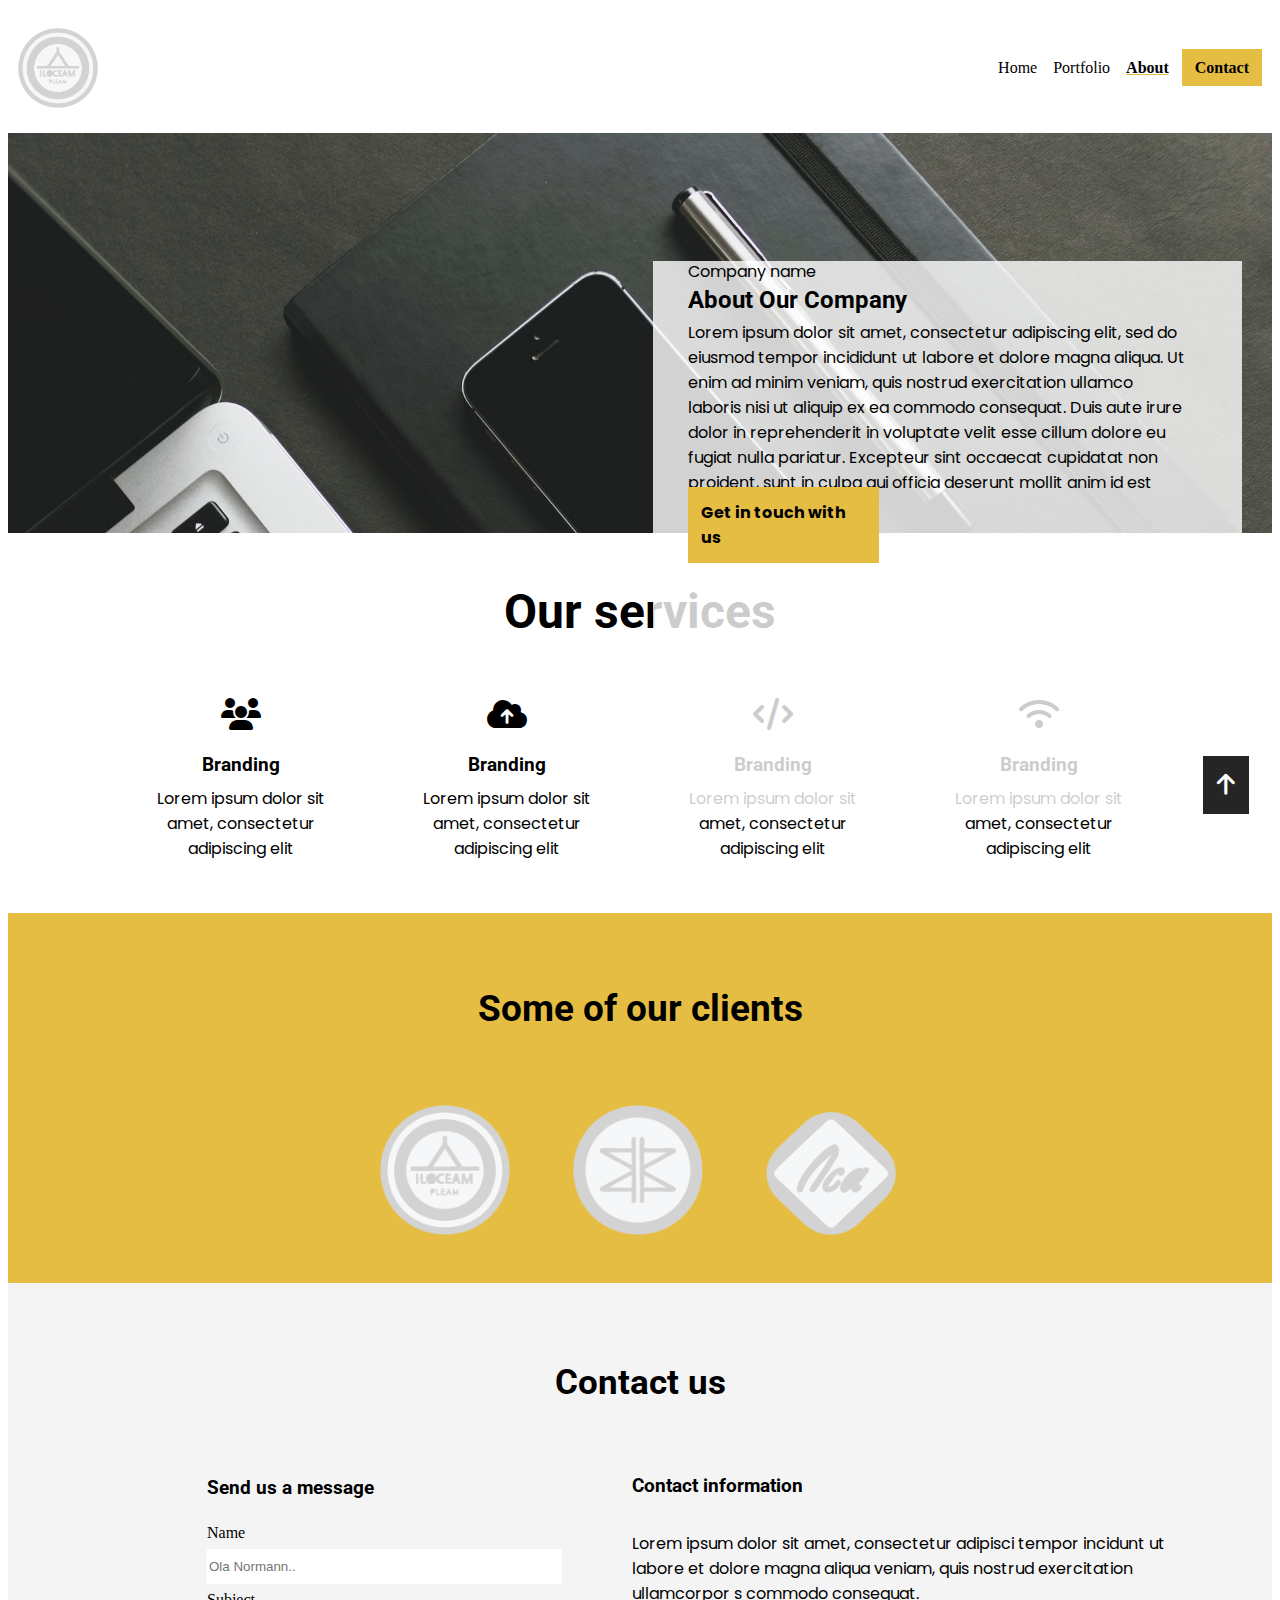
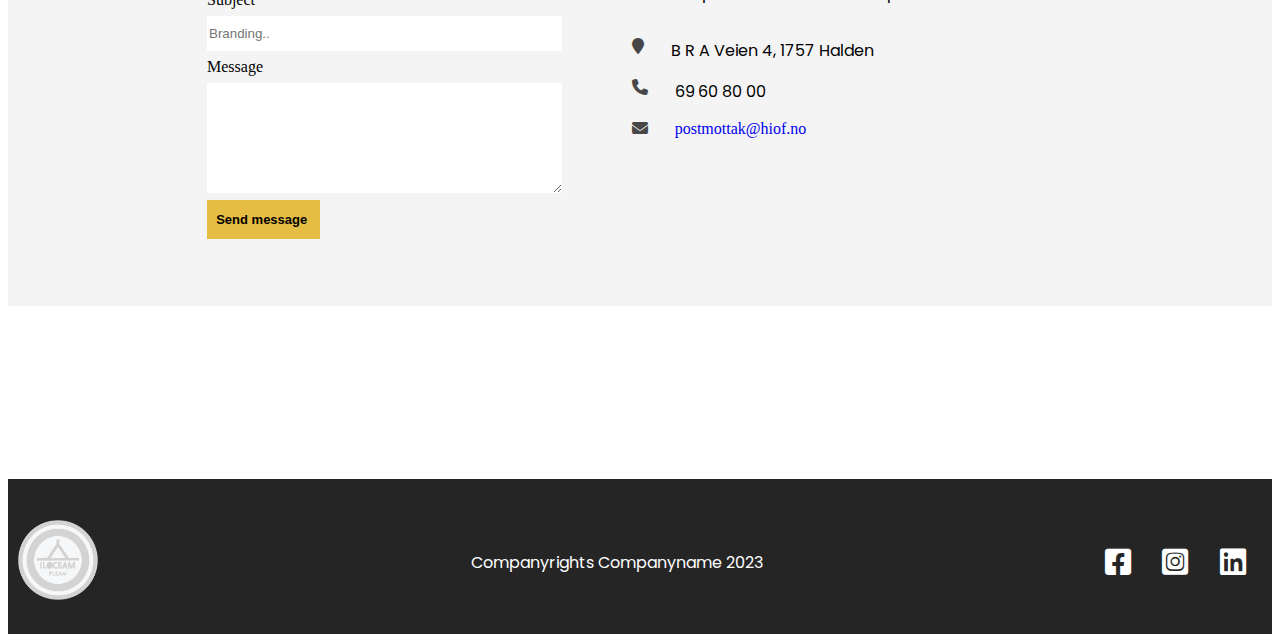
<file: about.html>
<!DOCTYPE html>
<html lang="en">
    <head>
        <meta charset="UTF-8">
        <meta name="viewport" content="width=device-width, initial-scale=1.0">

        <meta name="description" content="We at Companyname provide a multitude of services, designed
        to fit your needs. Find us at B R A Veien 4, 1757 Halden or call us on; 69 60 80 00">
        <meta name="author" content="Lorem Ipsum">

          <!-- Opengraph metadata -->
          <meta property="og:type" content="website">
          <meta property="og:title" content="Companyname - About us">
          <meta property="og:description" content="We at Companyname provide a multitude of services, designed
          to fit your needs. Find us at B R A Veien 4, 1757 Halden or call us on; 69 60 80 00">
          <meta property="og:image" content="ressurser/rupixen-com-Ai6sfNRvlvc-unsplash-small">
          <meta property="og:url" content="https://companyname.com/about.html">

        <link rel="stylesheet" href="https://necolas.github.io/normalize.css/8.0.1/normalize.css" type="text/css">
        <link href="css/font/fontawesome-free-6.4.2-web/css/fontawesome.css" rel="stylesheet">
        <link href="css/font/fontawesome-free-6.4.2-web/css/brands.css" rel="stylesheet">
        <link href="css/font/fontawesome-free-6.4.2-web/css/solid.css" rel="stylesheet">
        <link rel="stylesheet" href="css/style.css" type="text/css">
        <link rel="preconnect" href="https://fonts.googleapis.com">
        <link rel="preconnect" href="https://fonts.gstatic.com" crossorigin>
        <link href="https://fonts.googleapis.com/css2?family=Hedvig+Letters+Sans&family=Poppins:wght@400;700;800;900&family=Roboto:wght@300;400;500;700;900&display=swap" rel="stylesheet"> <!--https://www.freecodecamp.org/news/how-to-use-google-fonts-in-your-next-web-design-project-e1ad48f1adfa/ -->
        <title>Companyname - About us</title>
    </head>
    <body>
        <div id="grid-container">
            <header>
                <a href="index.html">
                    <img class="logo-img" src="ressurser/logo1.png" alt="circular company logo with the text ilocream peam" aria-label="click for homepage" title="Click for homepage"> <!-- Logo er pynt, men har også funksjonalitet-->
                </a>
                <nav>
                    <ul class="navbar">
                        <li><a href="index.html">Home</a></li>
                        <li><a href="products.html">Portfolio</a></li>
                        <li><a href="about.html" class="active">About</a></li>
                        <li class="navbar-contact"><a href="#contact-us" role="button" aria-label="Go to contact form">Contact</a></li>
                    </ul>
                </nav>
            </header>
            <main>
                <section class="about-company">  
                    <div class="header-container">           
                        <p class="company-name">Company name</p>
                        <h1 class="absolute-header-h-about">About Our Company</h1>
                        <p class="absolute-header-p-about">Lorem ipsum dolor sit amet, consectetur adipiscing elit, sed 
                            do eiusmod tempor incididunt ut labore et dolore magna aliqua. Ut enim ad minim veniam, 
                            quis nostrud exercitation ullamco laboris nisi ut aliquip ex ea commodo consequat. 
                            Duis aute irure dolor in reprehenderit in voluptate velit esse cillum dolore eu fugiat 
                            nulla pariatur. Excepteur sint occaecat cupidatat non proident, sunt in culpa qui officia 
                            deserunt mollit anim id est laborum</p>
                        <a role="button" href="#contact-us"><p class="absolute-header-btn-about" aria-label="Go to contact form">Get in touch with us</p></a>
                    </div> 
                    <!-- Header image er pynt -->
                    <img class="header-image-about" src="ressurser/rupixen-com-Ai6sfNRvlvc-unsplash.jpg" alt="A mackbook lying on a black table, a black book lies next to it with an iphone and a silver pen on top."> <!-- https://unsplash.com/photos/iphone-5s-near-laptop-Ai6sfNRvlvc?fbclid=IwAR2buIYOzD5We5m3H13o8yjcmN3RVzOiE6exI9YXEawB9WnfN8IDI6wLjUk -->
                </section>
                <section class="services">
                    <h2>Our services</h2>
                    <article class="our-services">
                        <figure> 
                            <i class="fa-solid fa-users fa-2xl" style="color: #000000;"></i>
                            <figcaption>
                                <h3>Branding</h3>
                                <p>Lorem ipsum dolor sit amet, consectetur adipiscing elit</p>
                            </figcaption>
                        </figure>
                        <figure>
                            <i class="fa-solid fa-cloud-arrow-up fa-2xl" style="color: #000000;"></i> <!--ikoner fra fontawesome er pynt-->
                            <figcaption>
                                <h3>Branding</h3>
                                <p>Lorem ipsum dolor sit amet, consectetur adipiscing elit</p>
                            </figcaption>
                        </figure>
                        <figure>
                            <i class="fa-solid fa-code fa-2xl" style="color: #000000;"></i>
                            <figcaption>
                                <h3>Branding</h3>
                                <p>Lorem ipsum dolor sit amet, consectetur adipiscing elit</p>
                            </figcaption>
                        </figure>
                        <figure>
                            <i class="fa-solid fa-wifi fa-2xl" style="color: #000000;"></i>
                            <figcaption>
                               <h3>Branding</h3>
                               <p>Lorem ipsum dolor sit amet, consectetur adipiscing elit</p>
                            </figcaption>
                        </figure>
                    </article>
                </section>
                <section class="clients">
                    <h3>Some of our clients</h3>
                    <img src="ressurser/logo1.png" alt="circular client logo with the text ilocream peam"> <!-- Jeg vil si at disse tre logoene er innhold da det viser bruker hvilke klienter som bruker denne tjenesten-->
                    <img src="ressurser/logo2.png" alt="circular client logo with two perpendicular lines in the middle and some other lines swirling around those">
                    <img src="ressurser/logo3.png" alt="square client logo with the text acr">
                </section>
                <section class="contact-us" id="contact-us">
                    <h2>Contact us</h2>
                    <article>
                        <form action="#" method="post" class="contact-us-form"> <!-- Hentet inspirasjon fra denne: https://www.w3schools.com/howto/howto_css_signup_form.asp -->
                            <h3>Send us a message</h3>
                            <label for="name">Name</label>
                            <input type="text" id="name" name="name" placeholder="Ola Normann.." required>
                            <label for="subject">Subject</label>
                            <input type="text" id="subject" name="subject" placeholder="Branding.." required>
                            <label for="message">Message</label>
                            <textarea id="message" name="message" rows="6" maxlength="3000" required></textarea> 
                            <button type="submit" class="sign-up-btn" aria-label="Send your message">Send message</button>
                        </form>
                    </article>
                    <article class="contact-information">
                        <h3>Contact information</h3>
                        <p>Lorem ipsum dolor sit amet, consectetur adipisci tempor incidunt ut labore 
                            et dolore magna aliqua veniam, quis nostrud exercitation ullamcorpor s 
                            commodo consequat.</p>
                            <p class="icon-flex-margin"><i class="fa-solid fa-location-pin" style="color: #474747;"></i>B R A Veien 4, 1757 Halden</p>
                            <p class="icon-flex"><i class="fa-solid fa-phone" style="color: #474747;"></i>69 60 80 00</p>
                            <a class="icon-flex" href="#"><i class="fa-solid fa-envelope" style="color: #474747;"></i>postmottak@hiof.no</a>
                    </article>
                </section>
                <iframe class="google-maps" src="https://www.google.com/maps/embed?pb=!1m16!1m12!1m3!1d42946.09212594236!2d11.311037443723073!3d59.12913658579467!2m3!1f0!2f0!3f0!3m2!1i1024!2i768!4f13.1!2m1!1zaMO4Z3Nrb2xlbiBpIMO4c3Rmb2xk!5e0!3m2!1sno!2sno!4v1700947936165!5m2!1sno!2sno" allowfullscreen="" loading="lazy" referrerpolicy="no-referrer-when-downgrade"></iframe> <!-- https://www.google.no/maps/search/h%C3%B8gskolen+i+%C3%B8stfold/@59.1291366,11.3110374,12.61z?entry=ttu -->
            </main>
            <footer class="footer-flex">
                <a href="index.html">
                    <img src="ressurser/logo1.png" alt="circular company logo with the text ilocream peam" aria-label="click for homepage" title="Click for homepage">
                </a>
                <p class="p-footer">Companyrights Companyname 2023</p>
                <nav class="icon-container">
                    <a href="https://www.facebook.com/" target="_blank">
                        <i class="fa-brands fa-square-facebook fa-2xl" style="color: #ffffff;" aria-label="follow us on Facebook!"></i> <!--Pynt, men fører til sosial media til companyname-->
                    </a>
                    <a href="https://www.instagram.com/" target="_blank">
                        <i class="fa-brands fa-square-instagram fa-2xl" style="color: #ffffff;" aria-label="follow us on Instagram"></i>
                    </a>
                    <a href="https://www.linkedin.com/" target="_blank">
                        <i class="fa-brands fa-linkedin fa-2xl" style="color: #ffffff;" aria-label="follow us on Linkedin"></i>  
                    </a>
                </nav>
                <nav class="to-top">
                    <a href="#" role="button">
                        <i class="fa-solid fa-arrow-up fa-xl" style="color: #ffffff;" title="Go to top" aria-label="Click to go to top of page"></i>
                    </a>
                </nav>
            </footer>
        </div>
    </body>
</html>
</file>
<file: css/style.css>
/* General */

#grid-container {
    display: grid;
    grid-template-areas: "header" "main" "footer";
    grid-template-columns: 1fr;
}

a {
    text-decoration: none;
}

body {
    max-width: 1600px;
    font-family: 'Times New Roman', Times, serif;
}

h1, h2, h3 {
    font-family: 'Roboto', sans-serif;
}

p {
    font-family: 'Poppins', sans-serif;
}

/* Header */ 

header {
    grid-area: header;
    overflow: hidden;
}

header {
    display: flex;
    align-items: center;
    flex-direction: column;
}

.navbar {
    padding: 0;
    display: flex;
    flex-direction: column;
    justify-items: center;
    gap: 10px;
    text-align: center;
}

.logo-img {
    width: 80px;
    height: auto;
    margin-top: 30%;
}

.navbar li {
    list-style-type: none;
}

.navbar li a {
    color: black;
    padding-right: 3px;
    padding-left: 3px;
}

.navbar li a.active {
    font-weight: 900; 
    text-decoration: underline #e6bd43;
  }

.navbar-contact {
    font-weight: 900;
    background-color: #e6bd43;
    margin-top: 10%;
    margin-bottom: 5%;
}

.navbar-contact a {
    border: 10px solid #e6bd43;
    padding-top: 0;
}

.header-video {
    display: none;
}

.header-image {
    opacity: 0.6; /* Brukte denne for å lære om opacity: https://www.w3schools.com/css/css_image_transparency.asp     */
    text-align: center;
    width: 170%;
}

.header-image-products {
    opacity: 0.6;
    text-align: center;
    width: 160%;
}

.absolute-header-h {
    position: absolute;
    top: 32%;
    font-size: 2.8rem;
    text-align: center;
}

.absolute-header-p {
    position: absolute;
    text-align: center;
    top: 48%;
    font-size: 17px;
    width: 73%;
    left: 12%;
}

.absolute-header-btn {
    position: absolute;
    font-weight: 700;
    background-color: #e6bd43;
    border: 10px solid #e6bd43;
    color: black;
    top: 70%;
    left: 14%;
    width: 63%;
    font-size: 1rem;
}

.header-container {
    position: absolute;
    top: 32%;
    left: 26%;
    height: 149px;
    width: 230px;
}

.about-company::before { /* Brukte denne for å lære meg om ::before: https://www.w3schools.com/cssref/sel_before.php */
    content: "";
    position: absolute;
    top: 37%;
    right: 13%;
    bottom: 3%;
    left: 13%;
    background-color: rgba(255, 255, 255, 0.8);
    z-index: 0;
}

.about-company {
    overflow: hidden;
}

.company-name {
    position: absolute;
    top: 42%;
    left: 7%;
}

.header-image-about {
    width: 290%;
    height: 570px;
}

.absolute-header-h-about {
    position: absolute;
    top: 15%;
    font-size: 1.0rem;
    left: -30%;
    margin: 37%;
}

.absolute-header-p-about {
    position: absolute;
    top: 96%;
    font-size: 12px;
    width: 68%;
    left: 7%;
}

.absolute-header-btn-about {
    position: absolute;
    font-weight: 700;
    background-color: #e6bd43;
    border: 3px solid #e6bd43;
    color: black;
    top: 288%;
    left: 6%;
    width: 58%;
    font-size: 0.9rem;
    padding: 3%;
}

.overflow-hidden {
    overflow: hidden;
}

.portfolio-h1 {
    position: absolute;
    top: 52%;
    font-size: 2.5rem;
    left: 30%;
}

/* Main */

main {
    grid-area: main;
}

.yellow_underline {
    border-bottom: solid 3px #e6bd43;
    margin-left: 40px;
    margin-right: 40px;
    padding-bottom: 10px;
}

.branding {
    display: flex;
    flex-wrap: wrap;
    flex-direction: column;
}

.design {
    display: flex;
    flex-wrap: wrap;
    flex-direction: column;
}

.development {
    display: flex;
    flex-wrap: wrap;
    flex-direction: column;
}

.branding article {
    max-width: 350px;
    min-width: 200px;
    flex: 1; 
    margin-top: 20px;
    margin-left: 40px;
}

.design article {
    max-width: 350px;
    min-width: 200px;
    flex: 1; 
    margin-top: 20px;
    margin-left: 40px;
}

.development article {
    max-width: 350px;
    min-width: 200px;
    flex: 1; 
    margin-top: 20px;
    margin-left: 40px;
}

.branding article img {
    width: 295px;
}

.design article img {
    width: 295px;
}

.development article img {
    width: 295px;
}

.portfolio-nav {
    display: grid;
    grid-template-columns: repeat(2, 0fr);
    margin-left: 40px;
    margin-top: 40px;
    grid-gap: 15px;
}

.portfolio-nav a {
    color: black;
    text-decoration-line: none;
    border: solid black 2px;
    padding: 5px;
    display: flex;
    justify-content: center;
}

.engaging-subheading {
    display: flex;
    margin: 40px 50px 0;
    flex-direction: column;
    height: 350px;
    text-align: center;
}

.engaging-subheading p {
    font-size: 16px;
    margin-top: -2px;
}

.about-our-company {
    background-color: #e6bd43;
    display: flex;
    flex-direction: column;
    height: 1200px;
}

.about-our-company img {
    width: 275px;
    height: 275px;
    margin: 50px 0px 0px 50px;
}

.our-company-h {
    margin-top: 60px;
    padding-right: 120px;
    padding-left: 100px;
}

.our-company-p {
    margin: 0px 100px 0px 100px;
    font-size: 20px;
}

.our-company-btn {
    font-weight: 700;
    background-color: #e6bd43;
    border: 3px solid black;
    color: black;
    width: 44%;
    font-size: 1.1rem;
    margin: 15px 30px 0px 47px;
    padding: 10px 30px 10px 10px;
}

.a-padding {
    padding-right: 50px;
    padding-left: 50px;
    text-decoration: none;
}

.our-services {
    display: flex;
    flex-direction: column;
    text-align: center;
    margin-left: 60px;
    margin-right: 60px;
    margin-bottom: 50px;
}

.our-services i {
    margin-top: 50px;
}

.our-services p {
    margin-top: -5px;
}

.our-services h3 {
    margin-top: 30px;
}

.services h2 {
    margin-top: 50px;
    display: flex;
    justify-content: center;
}

.clients {
    background-color: #e6bd43;
    text-align: center;
    padding-top: 35px;
    height: 15%;
    width: auto;
}

.clients img {
    width: 130px;
    margin-right: 30px;
    margin-left: 25px;
    padding-bottom: 50px;
    margin-top: 10%;
}

.sign-up {
    background-color: #f4f4f4;
    display: flex;
    flex-direction: column;
    text-align: center;
    padding-top: 20px;
    height: 150px;
}

.sign-up-form {
    display: flex;
    align-items: center;
    margin-left: 23px;
    gap: 4px;
}

.sign-up-btn {
    font-weight: 700;
    background-color: #e6bd43;
    padding: 12px 15px 12px 15px;
    border-style: none;
    margin-right: 20px;
    color: black;
    font-size: 13px;
}

.sign-up-btn-index {
    font-weight: 700;
    background-color: #e6bd43;
    padding: 12px 15px 12px 15px;
    border-style: none;
    margin-right: 20px;
    color: black;
    font-size: 13px;
}

#email {
    padding-top: 13px;
    padding-bottom: 10px;
    padding-left: 14px;
    border-style: none;
    margin-left: -2px;
    width: 57%;
} 

.contact-us {
    background-color: #f4f4f4;
    margin-bottom: 0px;
    padding-bottom: 1px;
    padding-top: 30px;
    height: 24%;
}

.contact-us h2 {
    text-align: center;
}

.contact-us-form {
    display: flex;
    flex-direction: column;
    margin-left: 30px;
    margin-right: 30px;
    gap: 5px;
    margin-bottom: 50px;
    margin-top: 30px;
}

#name, #subject, #message {
    border-style: none;
}

.contact-information {
    display: flex;
    flex-direction: column;
    margin-left: 30px;
    margin-right: 30px;
}

.icon-flex {
    display: flex; 
    gap: 5%;
}

.icon-flex-margin {
    display: flex;
    gap: 5%;
    margin-bottom: 0px;
}

.google-maps {
    width: 375px;
    height: 250px;
    border: 0;
}

/* Footer */ 

footer {
    grid-area: footer;
}

.footer-flex {
    background-color: #252525;
    display: flex;
    align-items: center;
    flex-direction: column;
}

.footer-flex-margin {
    background-color: #252525;
    display: flex;
    flex: auto;
    align-items: center;
    flex-direction: column;
    margin-top: 0
}

footer p {
    color: #fff;
    font-size: 100%;
}

footer img {
    width: 80px;
    height: auto;
    margin-top: 50%;
}

.icon-container {
    gap: 40%;
    display: flex;
    justify-content: center;
    margin-top: 4%;
    margin-bottom: 16%;
}

.fa-brands {
    color: #fff;
    font-size: 30px;
}

.to-top {
    position: fixed;
    background-color: #252525;
    z-index: 100;
    top: 90%;
    padding-bottom: 20px;
    padding-top: 20px;
    padding-right: 14px;
    padding-left: 14px;
    left: 82%;
}

/* Desktop */

@media only screen and (min-width: 600px) {
    
    /* General */

    #grid-container {
        display: grid;
        grid-template-areas: "header header header" "main main main" "footer footer footer";
        grid-template-columns: 1fr 1fr 1fr;
    }

    /* Header */

    header {
        display: flex;
        align-items: center;
        justify-content: space-between;
        flex-direction: row;   
        margin-left: 10px;
        margin-top: 20px;
        margin-right: 10px;
    }
    
    .navbar {
        display: flex;
        flex-direction: row;
        margin: 0; 
        padding: 0; 
    }

    .navbar li {
        margin: 0;
        padding: 0;
    }

    .navbar-contact {
        margin: 0;
        padding: 0;
    }

    .logo-img {
        width: 80px;
        height: auto;
        margin: 0;
        padding: 0;
        display: flex;
    }
    
    .header-image {
        display: none;
    }

    .header-video {
        height: 720px;
        width: auto;
        display: flex;
        top: 22%;
        position: absolute;
        left: 0%;
        z-index: -1;
        opacity: 0.4;
    }

    .absolute-header-h {
        left: 35%; 
    }

    .absolute-header-p {
        left: 13%;
    }

    .absolute-header-btn {
        top: 60%;
        left: 39%;
        width: 20%
    }

    .header-image-products {
        width: 100%;
        height: 700px;
        margin-top: 20px;
    }

    .overflow-hidden {
        overflow: hidden;
        max-height: 300px;
      }

    .portfolio-h1 {
        position: absolute;
        top: 38%;
        font-size: 3rem;
        left: 44%;
    }

    /* Main */

    .header-image-about {
        width: 100%;
        height: 850px;
    }

    .engaging-subheading {
        display: flex;
        margin: 390px 0 0;
        flex-direction: column;
        height: 340px;
        text-align: center;
        background-color: white;
        padding-right: 250px;
        padding-left: 250px;
    }

    .engaging-subheading h2 {
        font-size: 3.0rem;
        margin-top: 90px;
    }

    .engaging-subheading p {
        margin-top: -13px;
    }

    .about-our-company {
        background-color: #e6bd43;
        display: flex;
        flex-direction: column;
        height: 427px;
    }
    .our-company-p {
        margin: -6px 90px -13px 447px;
        font-size: 20px;
    }

    .our-company-h {
        margin-top: -299px;
        padding-left: 445px;
    }

    .our-company-btn {
        margin: 27px 0px 0px 396px;
        padding: 10px 8px 9px 9px;
        width: 14%; 
    }

    .about-our-company img {
        width: 350px;
        height: 350px;
        margin: 40px 0px 0px 50px;
    }

    .our-services {
        display: flex;
        flex-direction: row;
        text-align: center;
        margin-bottom: 20px;
        margin-right: 100px;
        margin-left: 100px;
    }

    .services h2 {
        margin-bottom: 50px;
        font-size: 3rem
    }

    .our-services i {
        margin: 0;
    }
    
    .our-services p {
        margin-top: -20px
    }
    
    .our-services h3 {
        margin: 30px; 
    }

    .sign-up-form {
        display: flex;
        align-items: center;
        gap: 5px;
        justify-content: center;
    }

    .sign-up {
        height: 230px;
    }

    .sign-up h3 {
        font-size: 2.5rem;
    }

    .about-company::before {
        content: "";
        position: absolute;
        top: 29%;
        right: 3%;
        bottom: 10%;
        left: 51%;
        background-color: rgba(255, 255, 255, 0.8);
    }

    .absolute-header-p-about {
        position: absolute;
        top: 35%;
        font-size: 16px;
        left: 71%;
        padding: 0%;
        width: 100%;
    }

    .company-name {
        position: absolute;
        top: 20%;
        left: 71%;
    }

    .absolute-header-btn-about {        
        position: absolute;
        font-weight: 700;
        background-color: #e6bd43;
        border: 3px solid #e6bd43;
        color: black;
        top: 76%;
        left: 71%;
        width: 33%;
        font-size: 1.0rem;
        padding: 2%;
    }

    .absolute-header-h-about {
        position: absolute;
        top: -15%;
        font-size: 1.5rem;
        left: 34%;
        padding: 0%;
        width: 100%;
    }

    .about-company {
        background-color: rgba(255, 255, 255, 0.8);
        margin-top: 2%;
        max-height: 400px;
        overflow: hidden;
    }

    .header-container {
        position: absolute;
        top: 18%;
        left: 26%;
        height: 407px;
        width: 500px;
    }

    .clients {
        height: 17%;
        font-size: 2rem;
    }

    .clients img {
        margin-top: 3%;
    }

    .contact-us {
        background-color: #f4f4f4;
        margin-bottom: 0px;
        padding-bottom: 1px;
        padding-top: 50px;
        height: 29%;
        display: flex;
        flex-wrap: wrap;
        flex-direction: row;
    }

    .contact-us h2 {
        text-align: center;
        flex-grow: 2;
        flex-basis: 100%;
        margin-bottom: 32px;
        font-size: 35px;
    }

    .contact-us article {
        flex-basis: 43%;
        margin-left: 40px;
    }

    .contact-us-form {
        display: flex;
        flex-direction: column;
        margin-left: 159px;
        margin-right: 30px;
        gap: 7px;
        margin-bottom: 45px;
        margin-top: 2px;
    }

    #email {
        padding-top: 12px;
        padding-bottom: 10px;
        padding-left: 14px;
        border-style: none;
        margin-left: -2px;
        width: 15%;
    }

    #name, #subject, #message {
        border-style: none;
        padding-top: 10px;
        padding-bottom: 10px;
    }

    .sign-up-btn {
        padding: 12px 10px 12px 6px;
        width: 32%;
    }

    .google-maps {
        width: 100%;
        height: 200px;
        border: 0;
    }

    .portfolio-nav {
        display: flex;
        flex-direction: row;
        gap: 1%;
        margin-left: 3%;
    }

    .portfolio-nav a {
        border: solid black 1px;
    }

    .yellow_underline {
        font-size: 2.5rem;
        flex-basis: 100%;
        margin-right: -3px;
    }

    .nav-section h2 {
        font-size: 2.5rem;
        flex-basis: 100%;
        margin-right: 38px;
      }

    .branding,
    .design, 
    .development {
        display: flex;
        flex-wrap: wrap; 
        flex-direction: row;
        justify-content: space-between;
        margin-right: 3%;
    }

    .branding article,
    .design article,
    .development article {
        flex: 1;
        max-width: 692px;
        margin-bottom: 20px; 
        flex-basis: 30%;
    }

    .design article img,
    .branding article img {
        height: 375px;
        width: 375px;
    }

    .development article img {
        height: 575px;
        width: auto;
    }

    .flex-2 {
        flex: 2; 
        flex-basis: 45%;
    }

    .design article {
        flex: 1; 
        flex-basis: 30%
    }

    .branding article:last-child img {  /* Brukte denne for å løse størrelsesproblem på image: https://www.w3schools.com/cssref/sel_last-child.php */
        height: 575px;
        width: auto;
    }

    /* Footer */

    .to-top {
        left: 94%;
        top: 84%;
    }

    .footer-flex {
        display: flex;
        flex-direction: row;
        gap: 30%;
        padding-top: 1%;
        padding-left: 10px;
        padding-right: 10px;
    }

    .icon-container {
        gap: 40%;
        display: flex;
        justify-content: center;
        margin-top: 5%;
        margin-bottom: 5%;
    }

    footer img {
        margin-top: 0%;
    }

    .footer-flex-margin {
        background-color: #252525;
        display: flex;
        flex: auto;
        align-items: center;
        flex-direction: column;
        margin-top: -40%; 
    }
    }
</file>
<file: css/font/fontawesome-free-6.4.2-web/css/brands.css>
/*!
 * Font Awesome Free 6.4.2 by @fontawesome - https://fontawesome.com
 * License - https://fontawesome.com/license/free (Icons: CC BY 4.0, Fonts: SIL OFL 1.1, Code: MIT License)
 * Copyright 2023 Fonticons, Inc.
 */
:root, :host {
  --fa-style-family-brands: 'Font Awesome 6 Brands';
  --fa-font-brands: normal 400 1em/1 'Font Awesome 6 Brands'; }

@font-face {
  font-family: 'Font Awesome 6 Brands';
  font-style: normal;
  font-weight: 400;
  font-display: block;
  src: url("../webfonts/fa-brands-400.woff2") format("woff2"), url("../webfonts/fa-brands-400.ttf") format("truetype"); }

.fab,
.fa-brands {
  font-weight: 400; }

.fa-monero:before {
  content: "\f3d0"; }

.fa-hooli:before {
  content: "\f427"; }

.fa-yelp:before {
  content: "\f1e9"; }

.fa-cc-visa:before {
  content: "\f1f0"; }

.fa-lastfm:before {
  content: "\f202"; }

.fa-shopware:before {
  content: "\f5b5"; }

.fa-creative-commons-nc:before {
  content: "\f4e8"; }

.fa-aws:before {
  content: "\f375"; }

.fa-redhat:before {
  content: "\f7bc"; }

.fa-yoast:before {
  content: "\f2b1"; }

.fa-cloudflare:before {
  content: "\e07d"; }

.fa-ups:before {
  content: "\f7e0"; }

.fa-wpexplorer:before {
  content: "\f2de"; }

.fa-dyalog:before {
  content: "\f399"; }

.fa-bity:before {
  content: "\f37a"; }

.fa-stackpath:before {
  content: "\f842"; }

.fa-buysellads:before {
  content: "\f20d"; }

.fa-first-order:before {
  content: "\f2b0"; }

.fa-modx:before {
  content: "\f285"; }

.fa-guilded:before {
  content: "\e07e"; }

.fa-vnv:before {
  content: "\f40b"; }

.fa-square-js:before {
  content: "\f3b9"; }

.fa-js-square:before {
  content: "\f3b9"; }

.fa-microsoft:before {
  content: "\f3ca"; }

.fa-qq:before {
  content: "\f1d6"; }

.fa-orcid:before {
  content: "\f8d2"; }

.fa-java:before {
  content: "\f4e4"; }

.fa-invision:before {
  content: "\f7b0"; }

.fa-creative-commons-pd-alt:before {
  content: "\f4ed"; }

.fa-centercode:before {
  content: "\f380"; }

.fa-glide-g:before {
  content: "\f2a6"; }

.fa-drupal:before {
  content: "\f1a9"; }

.fa-hire-a-helper:before {
  content: "\f3b0"; }

.fa-creative-commons-by:before {
  content: "\f4e7"; }

.fa-unity:before {
  content: "\e049"; }

.fa-whmcs:before {
  content: "\f40d"; }

.fa-rocketchat:before {
  content: "\f3e8"; }

.fa-vk:before {
  content: "\f189"; }

.fa-untappd:before {
  content: "\f405"; }

.fa-mailchimp:before {
  content: "\f59e"; }

.fa-css3-alt:before {
  content: "\f38b"; }

.fa-square-reddit:before {
  content: "\f1a2"; }

.fa-reddit-square:before {
  content: "\f1a2"; }

.fa-vimeo-v:before {
  content: "\f27d"; }

.fa-contao:before {
  content: "\f26d"; }

.fa-square-font-awesome:before {
  content: "\e5ad"; }

.fa-deskpro:before {
  content: "\f38f"; }

.fa-sistrix:before {
  content: "\f3ee"; }

.fa-square-instagram:before {
  content: "\e055"; }

.fa-instagram-square:before {
  content: "\e055"; }

.fa-battle-net:before {
  content: "\f835"; }

.fa-the-red-yeti:before {
  content: "\f69d"; }

.fa-square-hacker-news:before {
  content: "\f3af"; }

.fa-hacker-news-square:before {
  content: "\f3af"; }

.fa-edge:before {
  content: "\f282"; }

.fa-threads:before {
  content: "\e618"; }

.fa-napster:before {
  content: "\f3d2"; }

.fa-square-snapchat:before {
  content: "\f2ad"; }

.fa-snapchat-square:before {
  content: "\f2ad"; }

.fa-google-plus-g:before {
  content: "\f0d5"; }

.fa-artstation:before {
  content: "\f77a"; }

.fa-markdown:before {
  content: "\f60f"; }

.fa-sourcetree:before {
  content: "\f7d3"; }

.fa-google-plus:before {
  content: "\f2b3"; }

.fa-diaspora:before {
  content: "\f791"; }

.fa-foursquare:before {
  content: "\f180"; }

.fa-stack-overflow:before {
  content: "\f16c"; }

.fa-github-alt:before {
  content: "\f113"; }

.fa-phoenix-squadron:before {
  content: "\f511"; }

.fa-pagelines:before {
  content: "\f18c"; }

.fa-algolia:before {
  content: "\f36c"; }

.fa-red-river:before {
  content: "\f3e3"; }

.fa-creative-commons-sa:before {
  content: "\f4ef"; }

.fa-safari:before {
  content: "\f267"; }

.fa-google:before {
  content: "\f1a0"; }

.fa-square-font-awesome-stroke:before {
  content: "\f35c"; }

.fa-font-awesome-alt:before {
  content: "\f35c"; }

.fa-atlassian:before {
  content: "\f77b"; }

.fa-linkedin-in:before {
  content: "\f0e1"; }

.fa-digital-ocean:before {
  content: "\f391"; }

.fa-nimblr:before {
  content: "\f5a8"; }

.fa-chromecast:before {
  content: "\f838"; }

.fa-evernote:before {
  content: "\f839"; }

.fa-hacker-news:before {
  content: "\f1d4"; }

.fa-creative-commons-sampling:before {
  content: "\f4f0"; }

.fa-adversal:before {
  content: "\f36a"; }

.fa-creative-commons:before {
  content: "\f25e"; }

.fa-watchman-monitoring:before {
  content: "\e087"; }

.fa-fonticons:before {
  content: "\f280"; }

.fa-weixin:before {
  content: "\f1d7"; }

.fa-shirtsinbulk:before {
  content: "\f214"; }

.fa-codepen:before {
  content: "\f1cb"; }

.fa-git-alt:before {
  content: "\f841"; }

.fa-lyft:before {
  content: "\f3c3"; }

.fa-rev:before {
  content: "\f5b2"; }

.fa-windows:before {
  content: "\f17a"; }

.fa-wizards-of-the-coast:before {
  content: "\f730"; }

.fa-square-viadeo:before {
  content: "\f2aa"; }

.fa-viadeo-square:before {
  content: "\f2aa"; }

.fa-meetup:before {
  content: "\f2e0"; }

.fa-centos:before {
  content: "\f789"; }

.fa-adn:before {
  content: "\f170"; }

.fa-cloudsmith:before {
  content: "\f384"; }

.fa-pied-piper-alt:before {
  content: "\f1a8"; }

.fa-square-dribbble:before {
  content: "\f397"; }

.fa-dribbble-square:before {
  content: "\f397"; }

.fa-codiepie:before {
  content: "\f284"; }

.fa-node:before {
  content: "\f419"; }

.fa-mix:before {
  content: "\f3cb"; }

.fa-steam:before {
  content: "\f1b6"; }

.fa-cc-apple-pay:before {
  content: "\f416"; }

.fa-scribd:before {
  content: "\f28a"; }

.fa-debian:before {
  content: "\e60b"; }

.fa-openid:before {
  content: "\f19b"; }

.fa-instalod:before {
  content: "\e081"; }

.fa-expeditedssl:before {
  content: "\f23e"; }

.fa-sellcast:before {
  content: "\f2da"; }

.fa-square-twitter:before {
  content: "\f081"; }

.fa-twitter-square:before {
  content: "\f081"; }

.fa-r-project:before {
  content: "\f4f7"; }

.fa-delicious:before {
  content: "\f1a5"; }

.fa-freebsd:before {
  content: "\f3a4"; }

.fa-vuejs:before {
  content: "\f41f"; }

.fa-accusoft:before {
  content: "\f369"; }

.fa-ioxhost:before {
  content: "\f208"; }

.fa-fonticons-fi:before {
  content: "\f3a2"; }

.fa-app-store:before {
  content: "\f36f"; }

.fa-cc-mastercard:before {
  content: "\f1f1"; }

.fa-itunes-note:before {
  content: "\f3b5"; }

.fa-golang:before {
  content: "\e40f"; }

.fa-kickstarter:before {
  content: "\f3bb"; }

.fa-grav:before {
  content: "\f2d6"; }

.fa-weibo:before {
  content: "\f18a"; }

.fa-uncharted:before {
  content: "\e084"; }

.fa-firstdraft:before {
  content: "\f3a1"; }

.fa-square-youtube:before {
  content: "\f431"; }

.fa-youtube-square:before {
  content: "\f431"; }

.fa-wikipedia-w:before {
  content: "\f266"; }

.fa-wpressr:before {
  content: "\f3e4"; }

.fa-rendact:before {
  content: "\f3e4"; }

.fa-angellist:before {
  content: "\f209"; }

.fa-galactic-republic:before {
  content: "\f50c"; }

.fa-nfc-directional:before {
  content: "\e530"; }

.fa-skype:before {
  content: "\f17e"; }

.fa-joget:before {
  content: "\f3b7"; }

.fa-fedora:before {
  content: "\f798"; }

.fa-stripe-s:before {
  content: "\f42a"; }

.fa-meta:before {
  content: "\e49b"; }

.fa-laravel:before {
  content: "\f3bd"; }

.fa-hotjar:before {
  content: "\f3b1"; }

.fa-bluetooth-b:before {
  content: "\f294"; }

.fa-sticker-mule:before {
  content: "\f3f7"; }

.fa-creative-commons-zero:before {
  content: "\f4f3"; }

.fa-hips:before {
  content: "\f452"; }

.fa-behance:before {
  content: "\f1b4"; }

.fa-reddit:before {
  content: "\f1a1"; }

.fa-discord:before {
  content: "\f392"; }

.fa-chrome:before {
  content: "\f268"; }

.fa-app-store-ios:before {
  content: "\f370"; }

.fa-cc-discover:before {
  content: "\f1f2"; }

.fa-wpbeginner:before {
  content: "\f297"; }

.fa-confluence:before {
  content: "\f78d"; }

.fa-mdb:before {
  content: "\f8ca"; }

.fa-dochub:before {
  content: "\f394"; }

.fa-accessible-icon:before {
  content: "\f368"; }

.fa-ebay:before {
  content: "\f4f4"; }

.fa-amazon:before {
  content: "\f270"; }

.fa-unsplash:before {
  content: "\e07c"; }

.fa-yarn:before {
  content: "\f7e3"; }

.fa-square-steam:before {
  content: "\f1b7"; }

.fa-steam-square:before {
  content: "\f1b7"; }

.fa-500px:before {
  content: "\f26e"; }

.fa-square-vimeo:before {
  content: "\f194"; }

.fa-vimeo-square:before {
  content: "\f194"; }

.fa-asymmetrik:before {
  content: "\f372"; }

.fa-font-awesome:before {
  content: "\f2b4"; }

.fa-font-awesome-flag:before {
  content: "\f2b4"; }

.fa-font-awesome-logo-full:before {
  content: "\f2b4"; }

.fa-gratipay:before {
  content: "\f184"; }

.fa-apple:before {
  content: "\f179"; }

.fa-hive:before {
  content: "\e07f"; }

.fa-gitkraken:before {
  content: "\f3a6"; }

.fa-keybase:before {
  content: "\f4f5"; }

.fa-apple-pay:before {
  content: "\f415"; }

.fa-padlet:before {
  content: "\e4a0"; }

.fa-amazon-pay:before {
  content: "\f42c"; }

.fa-square-github:before {
  content: "\f092"; }

.fa-github-square:before {
  content: "\f092"; }

.fa-stumbleupon:before {
  content: "\f1a4"; }

.fa-fedex:before {
  content: "\f797"; }

.fa-phoenix-framework:before {
  content: "\f3dc"; }

.fa-shopify:before {
  content: "\e057"; }

.fa-neos:before {
  content: "\f612"; }

.fa-square-threads:before {
  content: "\e619"; }

.fa-hackerrank:before {
  content: "\f5f7"; }

.fa-researchgate:before {
  content: "\f4f8"; }

.fa-swift:before {
  content: "\f8e1"; }

.fa-angular:before {
  content: "\f420"; }

.fa-speakap:before {
  content: "\f3f3"; }

.fa-angrycreative:before {
  content: "\f36e"; }

.fa-y-combinator:before {
  content: "\f23b"; }

.fa-empire:before {
  content: "\f1d1"; }

.fa-envira:before {
  content: "\f299"; }

.fa-square-gitlab:before {
  content: "\e5ae"; }

.fa-gitlab-square:before {
  content: "\e5ae"; }

.fa-studiovinari:before {
  content: "\f3f8"; }

.fa-pied-piper:before {
  content: "\f2ae"; }

.fa-wordpress:before {
  content: "\f19a"; }

.fa-product-hunt:before {
  content: "\f288"; }

.fa-firefox:before {
  content: "\f269"; }

.fa-linode:before {
  content: "\f2b8"; }

.fa-goodreads:before {
  content: "\f3a8"; }

.fa-square-odnoklassniki:before {
  content: "\f264"; }

.fa-odnoklassniki-square:before {
  content: "\f264"; }

.fa-jsfiddle:before {
  content: "\f1cc"; }

.fa-sith:before {
  content: "\f512"; }

.fa-themeisle:before {
  content: "\f2b2"; }

.fa-page4:before {
  content: "\f3d7"; }

.fa-hashnode:before {
  content: "\e499"; }

.fa-react:before {
  content: "\f41b"; }

.fa-cc-paypal:before {
  content: "\f1f4"; }

.fa-squarespace:before {
  content: "\f5be"; }

.fa-cc-stripe:before {
  content: "\f1f5"; }

.fa-creative-commons-share:before {
  content: "\f4f2"; }

.fa-bitcoin:before {
  content: "\f379"; }

.fa-keycdn:before {
  content: "\f3ba"; }

.fa-opera:before {
  content: "\f26a"; }

.fa-itch-io:before {
  content: "\f83a"; }

.fa-umbraco:before {
  content: "\f8e8"; }

.fa-galactic-senate:before {
  content: "\f50d"; }

.fa-ubuntu:before {
  content: "\f7df"; }

.fa-draft2digital:before {
  content: "\f396"; }

.fa-stripe:before {
  content: "\f429"; }

.fa-houzz:before {
  content: "\f27c"; }

.fa-gg:before {
  content: "\f260"; }

.fa-dhl:before {
  content: "\f790"; }

.fa-square-pinterest:before {
  content: "\f0d3"; }

.fa-pinterest-square:before {
  content: "\f0d3"; }

.fa-xing:before {
  content: "\f168"; }

.fa-blackberry:before {
  content: "\f37b"; }

.fa-creative-commons-pd:before {
  content: "\f4ec"; }

.fa-playstation:before {
  content: "\f3df"; }

.fa-quinscape:before {
  content: "\f459"; }

.fa-less:before {
  content: "\f41d"; }

.fa-blogger-b:before {
  content: "\f37d"; }

.fa-opencart:before {
  content: "\f23d"; }

.fa-vine:before {
  content: "\f1ca"; }

.fa-paypal:before {
  content: "\f1ed"; }

.fa-gitlab:before {
  content: "\f296"; }

.fa-typo3:before {
  content: "\f42b"; }

.fa-reddit-alien:before {
  content: "\f281"; }

.fa-yahoo:before {
  content: "\f19e"; }

.fa-dailymotion:before {
  content: "\e052"; }

.fa-affiliatetheme:before {
  content: "\f36b"; }

.fa-pied-piper-pp:before {
  content: "\f1a7"; }

.fa-bootstrap:before {
  content: "\f836"; }

.fa-odnoklassniki:before {
  content: "\f263"; }

.fa-nfc-symbol:before {
  content: "\e531"; }

.fa-ethereum:before {
  content: "\f42e"; }

.fa-speaker-deck:before {
  content: "\f83c"; }

.fa-creative-commons-nc-eu:before {
  content: "\f4e9"; }

.fa-patreon:before {
  content: "\f3d9"; }

.fa-avianex:before {
  content: "\f374"; }

.fa-ello:before {
  content: "\f5f1"; }

.fa-gofore:before {
  content: "\f3a7"; }

.fa-bimobject:before {
  content: "\f378"; }

.fa-facebook-f:before {
  content: "\f39e"; }

.fa-square-google-plus:before {
  content: "\f0d4"; }

.fa-google-plus-square:before {
  content: "\f0d4"; }

.fa-mandalorian:before {
  content: "\f50f"; }

.fa-first-order-alt:before {
  content: "\f50a"; }

.fa-osi:before {
  content: "\f41a"; }

.fa-google-wallet:before {
  content: "\f1ee"; }

.fa-d-and-d-beyond:before {
  content: "\f6ca"; }

.fa-periscope:before {
  content: "\f3da"; }

.fa-fulcrum:before {
  content: "\f50b"; }

.fa-cloudscale:before {
  content: "\f383"; }

.fa-forumbee:before {
  content: "\f211"; }

.fa-mizuni:before {
  content: "\f3cc"; }

.fa-schlix:before {
  content: "\f3ea"; }

.fa-square-xing:before {
  content: "\f169"; }

.fa-xing-square:before {
  content: "\f169"; }

.fa-bandcamp:before {
  content: "\f2d5"; }

.fa-wpforms:before {
  content: "\f298"; }

.fa-cloudversify:before {
  content: "\f385"; }

.fa-usps:before {
  content: "\f7e1"; }

.fa-megaport:before {
  content: "\f5a3"; }

.fa-magento:before {
  content: "\f3c4"; }

.fa-spotify:before {
  content: "\f1bc"; }

.fa-optin-monster:before {
  content: "\f23c"; }

.fa-fly:before {
  content: "\f417"; }

.fa-aviato:before {
  content: "\f421"; }

.fa-itunes:before {
  content: "\f3b4"; }

.fa-cuttlefish:before {
  content: "\f38c"; }

.fa-blogger:before {
  content: "\f37c"; }

.fa-flickr:before {
  content: "\f16e"; }

.fa-viber:before {
  content: "\f409"; }

.fa-soundcloud:before {
  content: "\f1be"; }

.fa-digg:before {
  content: "\f1a6"; }

.fa-tencent-weibo:before {
  content: "\f1d5"; }

.fa-symfony:before {
  content: "\f83d"; }

.fa-maxcdn:before {
  content: "\f136"; }

.fa-etsy:before {
  content: "\f2d7"; }

.fa-facebook-messenger:before {
  content: "\f39f"; }

.fa-audible:before {
  content: "\f373"; }

.fa-think-peaks:before {
  content: "\f731"; }

.fa-bilibili:before {
  content: "\e3d9"; }

.fa-erlang:before {
  content: "\f39d"; }

.fa-x-twitter:before {
  content: "\e61b"; }

.fa-cotton-bureau:before {
  content: "\f89e"; }

.fa-dashcube:before {
  content: "\f210"; }

.fa-42-group:before {
  content: "\e080"; }

.fa-innosoft:before {
  content: "\e080"; }

.fa-stack-exchange:before {
  content: "\f18d"; }

.fa-elementor:before {
  content: "\f430"; }

.fa-square-pied-piper:before {
  content: "\e01e"; }

.fa-pied-piper-square:before {
  content: "\e01e"; }

.fa-creative-commons-nd:before {
  content: "\f4eb"; }

.fa-palfed:before {
  content: "\f3d8"; }

.fa-superpowers:before {
  content: "\f2dd"; }

.fa-resolving:before {
  content: "\f3e7"; }

.fa-xbox:before {
  content: "\f412"; }

.fa-searchengin:before {
  content: "\f3eb"; }

.fa-tiktok:before {
  content: "\e07b"; }

.fa-square-facebook:before {
  content: "\f082"; }

.fa-facebook-square:before {
  content: "\f082"; }

.fa-renren:before {
  content: "\f18b"; }

.fa-linux:before {
  content: "\f17c"; }

.fa-glide:before {
  content: "\f2a5"; }

.fa-linkedin:before {
  content: "\f08c"; }

.fa-hubspot:before {
  content: "\f3b2"; }

.fa-deploydog:before {
  content: "\f38e"; }

.fa-twitch:before {
  content: "\f1e8"; }

.fa-ravelry:before {
  content: "\f2d9"; }

.fa-mixer:before {
  content: "\e056"; }

.fa-square-lastfm:before {
  content: "\f203"; }

.fa-lastfm-square:before {
  content: "\f203"; }

.fa-vimeo:before {
  content: "\f40a"; }

.fa-mendeley:before {
  content: "\f7b3"; }

.fa-uniregistry:before {
  content: "\f404"; }

.fa-figma:before {
  content: "\f799"; }

.fa-creative-commons-remix:before {
  content: "\f4ee"; }

.fa-cc-amazon-pay:before {
  content: "\f42d"; }

.fa-dropbox:before {
  content: "\f16b"; }

.fa-instagram:before {
  content: "\f16d"; }

.fa-cmplid:before {
  content: "\e360"; }

.fa-facebook:before {
  content: "\f09a"; }

.fa-gripfire:before {
  content: "\f3ac"; }

.fa-jedi-order:before {
  content: "\f50e"; }

.fa-uikit:before {
  content: "\f403"; }

.fa-fort-awesome-alt:before {
  content: "\f3a3"; }

.fa-phabricator:before {
  content: "\f3db"; }

.fa-ussunnah:before {
  content: "\f407"; }

.fa-earlybirds:before {
  content: "\f39a"; }

.fa-trade-federation:before {
  content: "\f513"; }

.fa-autoprefixer:before {
  content: "\f41c"; }

.fa-whatsapp:before {
  content: "\f232"; }

.fa-slideshare:before {
  content: "\f1e7"; }

.fa-google-play:before {
  content: "\f3ab"; }

.fa-viadeo:before {
  content: "\f2a9"; }

.fa-line:before {
  content: "\f3c0"; }

.fa-google-drive:before {
  content: "\f3aa"; }

.fa-servicestack:before {
  content: "\f3ec"; }

.fa-simplybuilt:before {
  content: "\f215"; }

.fa-bitbucket:before {
  content: "\f171"; }

.fa-imdb:before {
  content: "\f2d8"; }

.fa-deezer:before {
  content: "\e077"; }

.fa-raspberry-pi:before {
  content: "\f7bb"; }

.fa-jira:before {
  content: "\f7b1"; }

.fa-docker:before {
  content: "\f395"; }

.fa-screenpal:before {
  content: "\e570"; }

.fa-bluetooth:before {
  content: "\f293"; }

.fa-gitter:before {
  content: "\f426"; }

.fa-d-and-d:before {
  content: "\f38d"; }

.fa-microblog:before {
  content: "\e01a"; }

.fa-cc-diners-club:before {
  content: "\f24c"; }

.fa-gg-circle:before {
  content: "\f261"; }

.fa-pied-piper-hat:before {
  content: "\f4e5"; }

.fa-kickstarter-k:before {
  content: "\f3bc"; }

.fa-yandex:before {
  content: "\f413"; }

.fa-readme:before {
  content: "\f4d5"; }

.fa-html5:before {
  content: "\f13b"; }

.fa-sellsy:before {
  content: "\f213"; }

.fa-sass:before {
  content: "\f41e"; }

.fa-wirsindhandwerk:before {
  content: "\e2d0"; }

.fa-wsh:before {
  content: "\e2d0"; }

.fa-buromobelexperte:before {
  content: "\f37f"; }

.fa-salesforce:before {
  content: "\f83b"; }

.fa-octopus-deploy:before {
  content: "\e082"; }

.fa-medapps:before {
  content: "\f3c6"; }

.fa-ns8:before {
  content: "\f3d5"; }

.fa-pinterest-p:before {
  content: "\f231"; }

.fa-apper:before {
  content: "\f371"; }

.fa-fort-awesome:before {
  content: "\f286"; }

.fa-waze:before {
  content: "\f83f"; }

.fa-cc-jcb:before {
  content: "\f24b"; }

.fa-snapchat:before {
  content: "\f2ab"; }

.fa-snapchat-ghost:before {
  content: "\f2ab"; }

.fa-fantasy-flight-games:before {
  content: "\f6dc"; }

.fa-rust:before {
  content: "\e07a"; }

.fa-wix:before {
  content: "\f5cf"; }

.fa-square-behance:before {
  content: "\f1b5"; }

.fa-behance-square:before {
  content: "\f1b5"; }

.fa-supple:before {
  content: "\f3f9"; }

.fa-rebel:before {
  content: "\f1d0"; }

.fa-css3:before {
  content: "\f13c"; }

.fa-staylinked:before {
  content: "\f3f5"; }

.fa-kaggle:before {
  content: "\f5fa"; }

.fa-space-awesome:before {
  content: "\e5ac"; }

.fa-deviantart:before {
  content: "\f1bd"; }

.fa-cpanel:before {
  content: "\f388"; }

.fa-goodreads-g:before {
  content: "\f3a9"; }

.fa-square-git:before {
  content: "\f1d2"; }

.fa-git-square:before {
  content: "\f1d2"; }

.fa-square-tumblr:before {
  content: "\f174"; }

.fa-tumblr-square:before {
  content: "\f174"; }

.fa-trello:before {
  content: "\f181"; }

.fa-creative-commons-nc-jp:before {
  content: "\f4ea"; }

.fa-get-pocket:before {
  content: "\f265"; }

.fa-perbyte:before {
  content: "\e083"; }

.fa-grunt:before {
  content: "\f3ad"; }

.fa-weebly:before {
  content: "\f5cc"; }

.fa-connectdevelop:before {
  content: "\f20e"; }

.fa-leanpub:before {
  content: "\f212"; }

.fa-black-tie:before {
  content: "\f27e"; }

.fa-themeco:before {
  content: "\f5c6"; }

.fa-python:before {
  content: "\f3e2"; }

.fa-android:before {
  content: "\f17b"; }

.fa-bots:before {
  content: "\e340"; }

.fa-free-code-camp:before {
  content: "\f2c5"; }

.fa-hornbill:before {
  content: "\f592"; }

.fa-js:before {
  content: "\f3b8"; }

.fa-ideal:before {
  content: "\e013"; }

.fa-git:before {
  content: "\f1d3"; }

.fa-dev:before {
  content: "\f6cc"; }

.fa-sketch:before {
  content: "\f7c6"; }

.fa-yandex-international:before {
  content: "\f414"; }

.fa-cc-amex:before {
  content: "\f1f3"; }

.fa-uber:before {
  content: "\f402"; }

.fa-github:before {
  content: "\f09b"; }

.fa-php:before {
  content: "\f457"; }

.fa-alipay:before {
  content: "\f642"; }

.fa-youtube:before {
  content: "\f167"; }

.fa-skyatlas:before {
  content: "\f216"; }

.fa-firefox-browser:before {
  content: "\e007"; }

.fa-replyd:before {
  content: "\f3e6"; }

.fa-suse:before {
  content: "\f7d6"; }

.fa-jenkins:before {
  content: "\f3b6"; }

.fa-twitter:before {
  content: "\f099"; }

.fa-rockrms:before {
  content: "\f3e9"; }

.fa-pinterest:before {
  content: "\f0d2"; }

.fa-buffer:before {
  content: "\f837"; }

.fa-npm:before {
  content: "\f3d4"; }

.fa-yammer:before {
  content: "\f840"; }

.fa-btc:before {
  content: "\f15a"; }

.fa-dribbble:before {
  content: "\f17d"; }

.fa-stumbleupon-circle:before {
  content: "\f1a3"; }

.fa-internet-explorer:before {
  content: "\f26b"; }

.fa-stubber:before {
  content: "\e5c7"; }

.fa-telegram:before {
  content: "\f2c6"; }

.fa-telegram-plane:before {
  content: "\f2c6"; }

.fa-old-republic:before {
  content: "\f510"; }

.fa-odysee:before {
  content: "\e5c6"; }

.fa-square-whatsapp:before {
  content: "\f40c"; }

.fa-whatsapp-square:before {
  content: "\f40c"; }

.fa-node-js:before {
  content: "\f3d3"; }

.fa-edge-legacy:before {
  content: "\e078"; }

.fa-slack:before {
  content: "\f198"; }

.fa-slack-hash:before {
  content: "\f198"; }

.fa-medrt:before {
  content: "\f3c8"; }

.fa-usb:before {
  content: "\f287"; }

.fa-tumblr:before {
  content: "\f173"; }

.fa-vaadin:before {
  content: "\f408"; }

.fa-quora:before {
  content: "\f2c4"; }

.fa-square-x-twitter:before {
  content: "\e61a"; }

.fa-reacteurope:before {
  content: "\f75d"; }

.fa-medium:before {
  content: "\f23a"; }

.fa-medium-m:before {
  content: "\f23a"; }

.fa-amilia:before {
  content: "\f36d"; }

.fa-mixcloud:before {
  content: "\f289"; }

.fa-flipboard:before {
  content: "\f44d"; }

.fa-viacoin:before {
  content: "\f237"; }

.fa-critical-role:before {
  content: "\f6c9"; }

.fa-sitrox:before {
  content: "\e44a"; }

.fa-discourse:before {
  content: "\f393"; }

.fa-joomla:before {
  content: "\f1aa"; }

.fa-mastodon:before {
  content: "\f4f6"; }

.fa-airbnb:before {
  content: "\f834"; }

.fa-wolf-pack-battalion:before {
  content: "\f514"; }

.fa-buy-n-large:before {
  content: "\f8a6"; }

.fa-gulp:before {
  content: "\f3ae"; }

.fa-creative-commons-sampling-plus:before {
  content: "\f4f1"; }

.fa-strava:before {
  content: "\f428"; }

.fa-ember:before {
  content: "\f423"; }

.fa-canadian-maple-leaf:before {
  content: "\f785"; }

.fa-teamspeak:before {
  content: "\f4f9"; }

.fa-pushed:before {
  content: "\f3e1"; }

.fa-wordpress-simple:before {
  content: "\f411"; }

.fa-nutritionix:before {
  content: "\f3d6"; }

.fa-wodu:before {
  content: "\e088"; }

.fa-google-pay:before {
  content: "\e079"; }

.fa-intercom:before {
  content: "\f7af"; }

.fa-zhihu:before {
  content: "\f63f"; }

.fa-korvue:before {
  content: "\f42f"; }

.fa-pix:before {
  content: "\e43a"; }

.fa-steam-symbol:before {
  content: "\f3f6"; }
</file>
<file: css/font/fontawesome-free-6.4.2-web/css/solid.css>
/*!
 * Font Awesome Free 6.4.2 by @fontawesome - https://fontawesome.com
 * License - https://fontawesome.com/license/free (Icons: CC BY 4.0, Fonts: SIL OFL 1.1, Code: MIT License)
 * Copyright 2023 Fonticons, Inc.
 */
:root, :host {
  --fa-style-family-classic: 'Font Awesome 6 Free';
  --fa-font-solid: normal 900 1em/1 'Font Awesome 6 Free'; }

@font-face {
  font-family: 'Font Awesome 6 Free';
  font-style: normal;
  font-weight: 900;
  font-display: block;
  src: url("../webfonts/fa-solid-900.woff2") format("woff2"), url("../webfonts/fa-solid-900.ttf") format("truetype"); }

.fas,
.fa-solid {
  font-weight: 900; }
</file>
